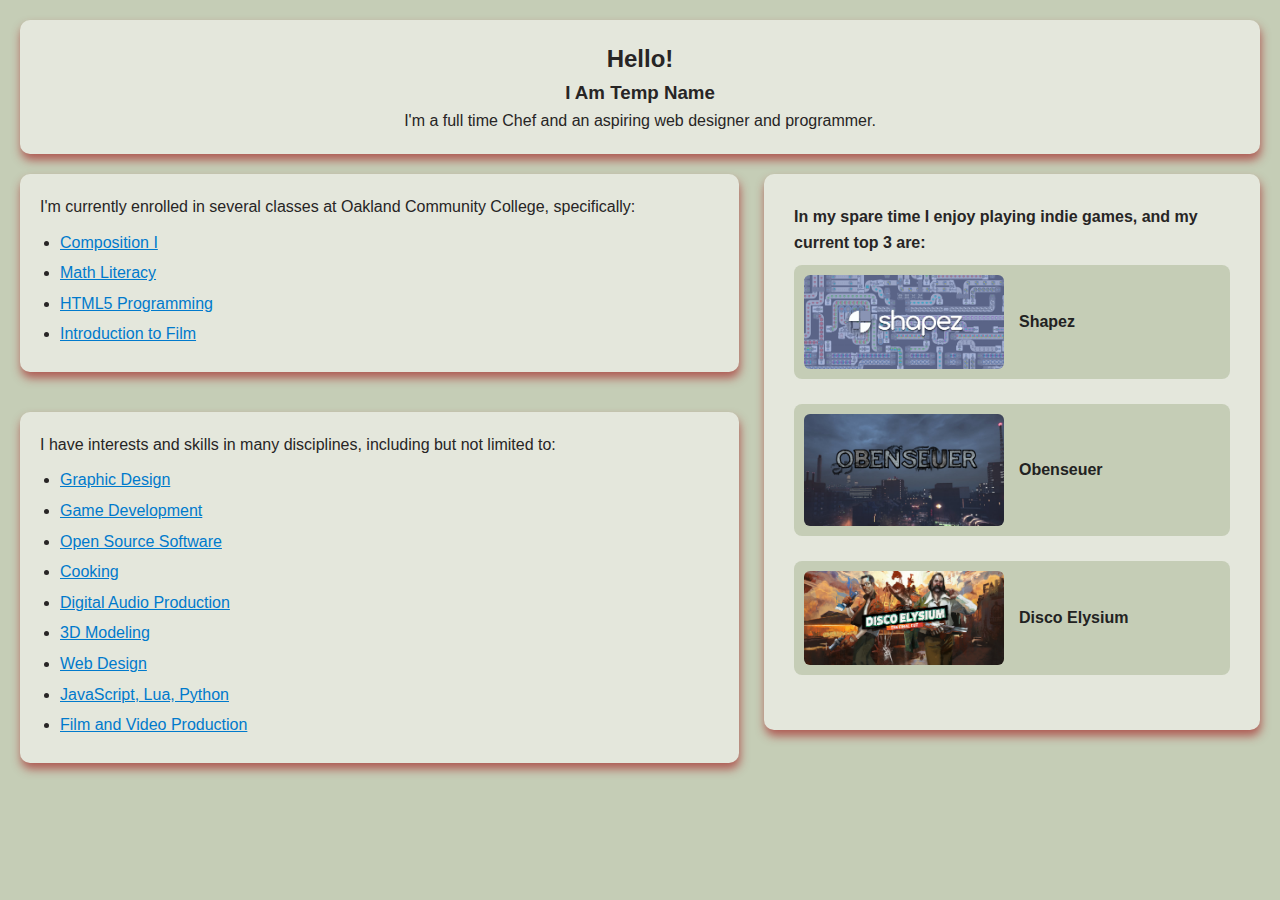
<file: Index.HTML>
<!DOCTYPE html>
<html lang="en">
    <head>
        <title>HTML Website Project - Temp Name - CIS 1420</title>
        <link rel="stylesheet" type="text/css" href="styles.css" />
        <link rel="icon" type="image/png" href="mouse.png">
    </head>

    <body>
        <header>
            <h2>Hello!</h2>
            <h3>I Am Temp Name</h3>
                <p>I'm a full time Chef and an aspiring web designer and programmer.</p>
        </header>
        <aside>
            <section id="games">
                <p>In my spare time I enjoy playing indie games, and my current top 3 are:</p>
                
                <div class="game">
                    <a href="https://store.steampowered.com/app/1318690/shapez/" target="_blank">
                        <img src="Shapez.png" alt="Shapez Logo">
                        <p>Shapez</p>
                    </a>
                </div>
                <div class="game">
                    <a href="https://store.steampowered.com/app/951240/Obenseuer/" target="_blank">
                        <img src="OS.jpg" alt="Obenseuer Logo">
                        <p>Obenseuer</p>
                    </a>
                </div>
                <div class="game">
                    <a href="https://store.steampowered.com/app/632470/Disco_Elysium/" target="_blank">
                        <img src="Disco.jpg" alt="Disco Elysium Logo">
                        <p>Disco Elysium</p>
                    </a>
                </div>
            </section>
        </aside>
        <main>
            <div class="main-content">
                <div class="courses">
                    <p>I'm currently enrolled in several classes at Oakland Community College, specifically:</p>
                    <ul>
                        <li><a href="placeholder">Composition I</a></li>
                        <li><a href="placeholder">Math Literacy</a></li>
                        <li><a href="placeholder">HTML5 Programming</a></li>
                        <li><a href="placeholder">Introduction to Film</a></li>
                    </ul>
                </div>

                <div class="interests-and-skill">
                    <p>I have interests and skills in many disciplines, including but not limited to:</p>
                    <ul>
                        <li><a href="placeholder">Graphic Design</a></li>
                        <li><a href="placeholder">Game Development</a></li>
                        <li><a href="placeholder">Open Source Software</a></li>
                        <li><a href="placeholder">Cooking</a></li>
                        <li><a href="placeholder">Digital Audio Production</a></li>
                        <li><a href="placeholder">3D Modeling</a></li>
                        <li><a href="placeholder">Web Design</a></li>
                        <li><a href="placeholder">JavaScript, Lua, Python</a></li>
                        <li><a href="placeholder">Film and Video Production</a></li>
                    </ul>
                    
                </div>
            </div>
        </main>

    </body>
</html>
</file>
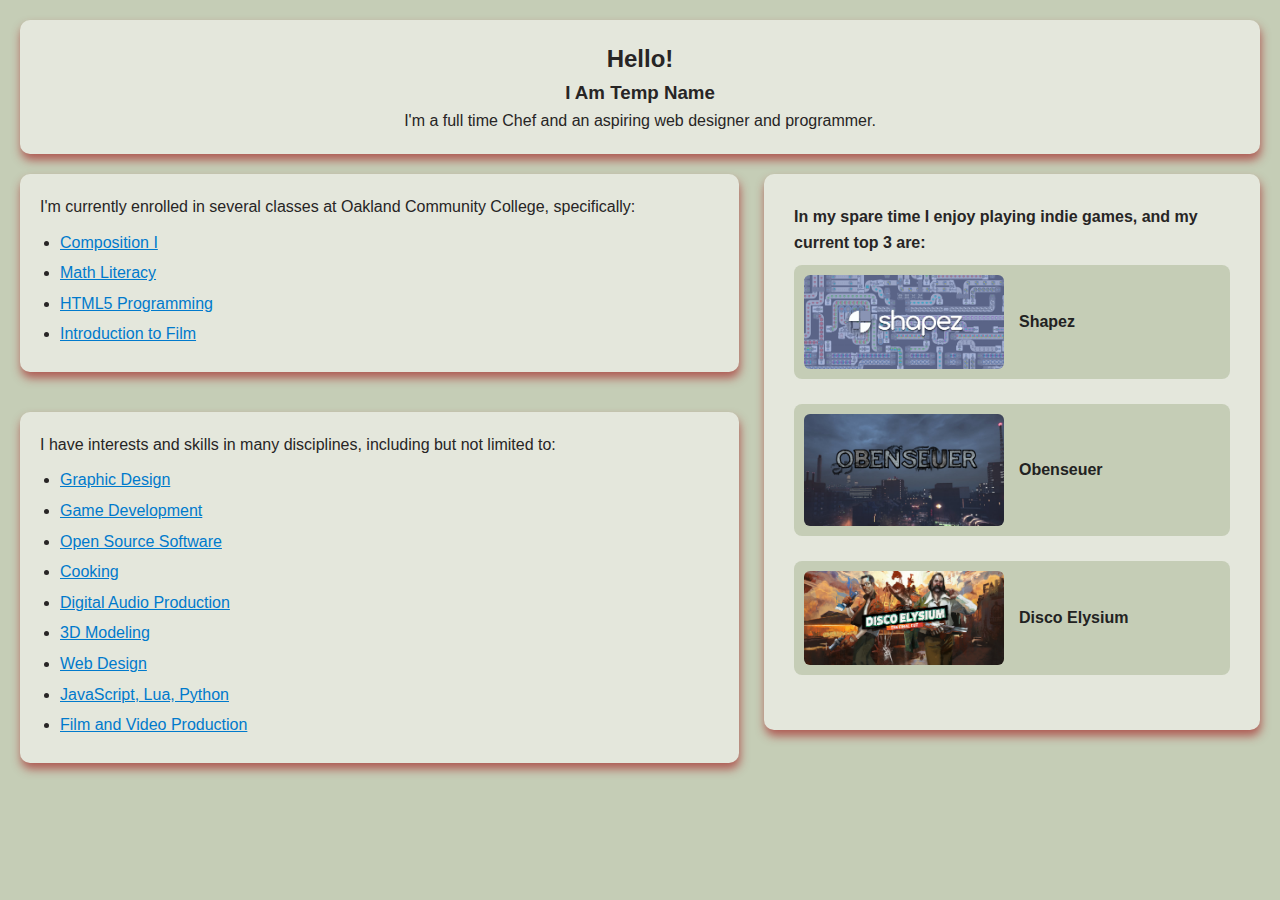
<file: Index.html>
<!DOCTYPE html>
<html lang="en">
    <head>
        <title>HTML Website Project - Temp Name - CIS 1420</title>
        <link rel="stylesheet" type="text/css" href="styles.css" />
        <link rel="icon" type="image/png" href="mouse.png">
    </head>

    <body>
        <header>
            <h2>Hello!</h2>
            <h3>I Am Temp Name</h3>
                <p>I'm a full time Chef and an aspiring web designer and programmer.</p>
        </header>
        <aside>
            <section id="games">
                <p>In my spare time I enjoy playing indie games, and my current top 3 are:</p>
                
                <div class="game">
                    <a href="https://store.steampowered.com/app/1318690/shapez/" target="_blank">
                        <img src="Shapez.png" alt="Shapez Logo">
                        <p>Shapez</p>
                    </a>
                </div>
                <div class="game">
                    <a href="https://store.steampowered.com/app/951240/Obenseuer/" target="_blank">
                        <img src="OS.jpg" alt="Obenseuer Logo">
                        <p>Obenseuer</p>
                    </a>
                </div>
                <div class="game">
                    <a href="https://store.steampowered.com/app/632470/Disco_Elysium/" target="_blank">
                        <img src="Disco.jpg" alt="Disco Elysium Logo">
                        <p>Disco Elysium</p>
                    </a>
                </div>
            </section>
        </aside>
        <main>
            <div class="main-content">
                <div class="courses">
                    <p>I'm currently enrolled in several classes at Oakland Community College, specifically:</p>
                    <ul>
                        <li><a href="placeholder">Composition I</a></li>
                        <li><a href="placeholder">Math Literacy</a></li>
                        <li><a href="placeholder">HTML5 Programming</a></li>
                        <li><a href="placeholder">Introduction to Film</a></li>
                    </ul>
                </div>

                <div class="interests-and-skill">
                    <p>I have interests and skills in many disciplines, including but not limited to:</p>
                    <ul>
                        <li><a href="placeholder">Graphic Design</a></li>
                        <li><a href="placeholder">Game Development</a></li>
                        <li><a href="placeholder">Open Source Software</a></li>
                        <li><a href="placeholder">Cooking</a></li>
                        <li><a href="placeholder">Digital Audio Production</a></li>
                        <li><a href="placeholder">3D Modeling</a></li>
                        <li><a href="placeholder">Web Design</a></li>
                        <li><a href="placeholder">JavaScript, Lua, Python</a></li>
                        <li><a href="placeholder">Film and Video Production</a></li>
                    </ul>
                    
                </div>
            </div>
        </main>

    </body>
</html>
</file>
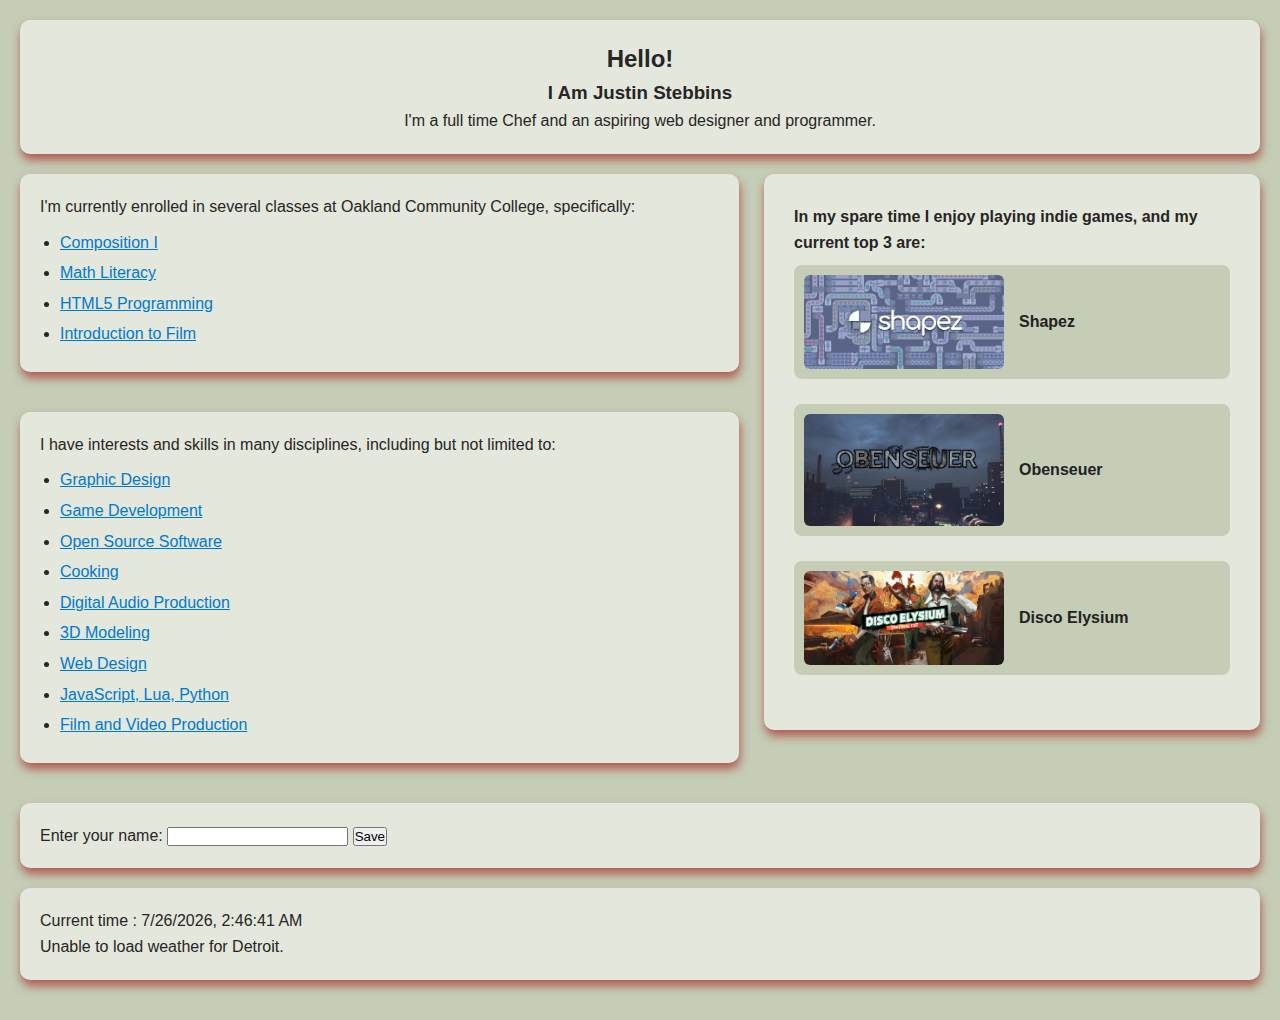
<file: index.html>
<!DOCTYPE html>
<html lang="en">
    <head>
        <title>HTML Website Project - Justin Stebbins - CIS 1420</title>
        <link rel="stylesheet" type="text/css" href="styles.css" >
        <link rel="icon" type="image/png" href="mouse.png">
    </head>

    <body>
        <header>
            <h2>Hello!</h2>
            <h3>I Am Justin Stebbins</h3>
                <p>I'm a full time Chef and an aspiring web designer and programmer.</p>
        </header>
        <aside>
            <section id="games">
                <div class="gamesheader">
                    <h4>In my spare time I enjoy playing indie games, and my current top 3 are:</h4>
                </div>

                <div class="game">
                    <a href="https://store.steampowered.com/app/1318690/shapez/" target="_blank">
                        <img src="Shapez.png" alt="Shapez Logo">
                        <p>Shapez</p>
                    </a>
                </div>
                <div class="game">
                    <a href="https://store.steampowered.com/app/951240/Obenseuer/" target="_blank">
                        <img src="OS.jpg" alt="Obenseuer Logo">
                        <p>Obenseuer</p>
                    </a>
                </div>
                <div class="game">
                    <a href="https://store.steampowered.com/app/632470/Disco_Elysium/" target="_blank">
                        <img src="Disco.jpg" alt="Disco Elysium Logo">
                        <p>Disco Elysium</p>
                    </a>
                </div>
            </section>
        </aside>
        <main>
            <div class="main-content">
                <div class="courses">
                    <p>I'm currently enrolled in several classes at Oakland Community College, specifically:</p>
                    <ul>
                        <li><a href="info.html#composition-i">Composition I</a></li>
                        <li><a href="info.html#math-literacy">Math Literacy</a></li>
                        <li><a href="info.html#html5-programming">HTML5 Programming</a></li>
                        <li><a href="info.html#introduction-to-film">Introduction to Film</a></li>
                    </ul>
                </div>

                <div class="interests-and-skill">
                    <p>I have interests and skills in many disciplines, including but not limited to:</p>
                    <ul>
                        <li><a href="info.html#graphic-design">Graphic Design</a></li>
                        <li><a href="info.html#game-development">Game Development</a></li>
                        <li><a href="info.html#open-source-software">Open Source Software</a></li>
                        <li><a href="info.html#cooking">Cooking</a></li>
                        <li><a href="info.html#digital-audio-production">Digital Audio Production</a></li>
                        <li><a href="info.html#threedee-modeling">3D Modeling</a></li>
                        <li><a href="info.html#web-design">Web Design</a></li>
                        <li><a href="info.html#programming-languages">JavaScript, Lua, Python</a></li>
                        <li><a href="info.html#film-video-production">Film and Video Production</a></li>
                    </ul>
                    
                </div>
            </div>
        </main>
        <form id="name">
            <label for="nameInput">Enter your name:</label>
            <input type="text" id="nameInput" required >
            <button type="submit">Save</button>
        </form>
        <footer>
            <p id="welcomeMessage"></p>
            <p id="firstVisitMessage"></p>
            <p id="lastVisitMessage"></p>
            <p id="currentTime"></p>
            <p id="detroitWeather"></p>
        </footer>
    <script src="script.js"></script>
    </body>
</html>
</file>
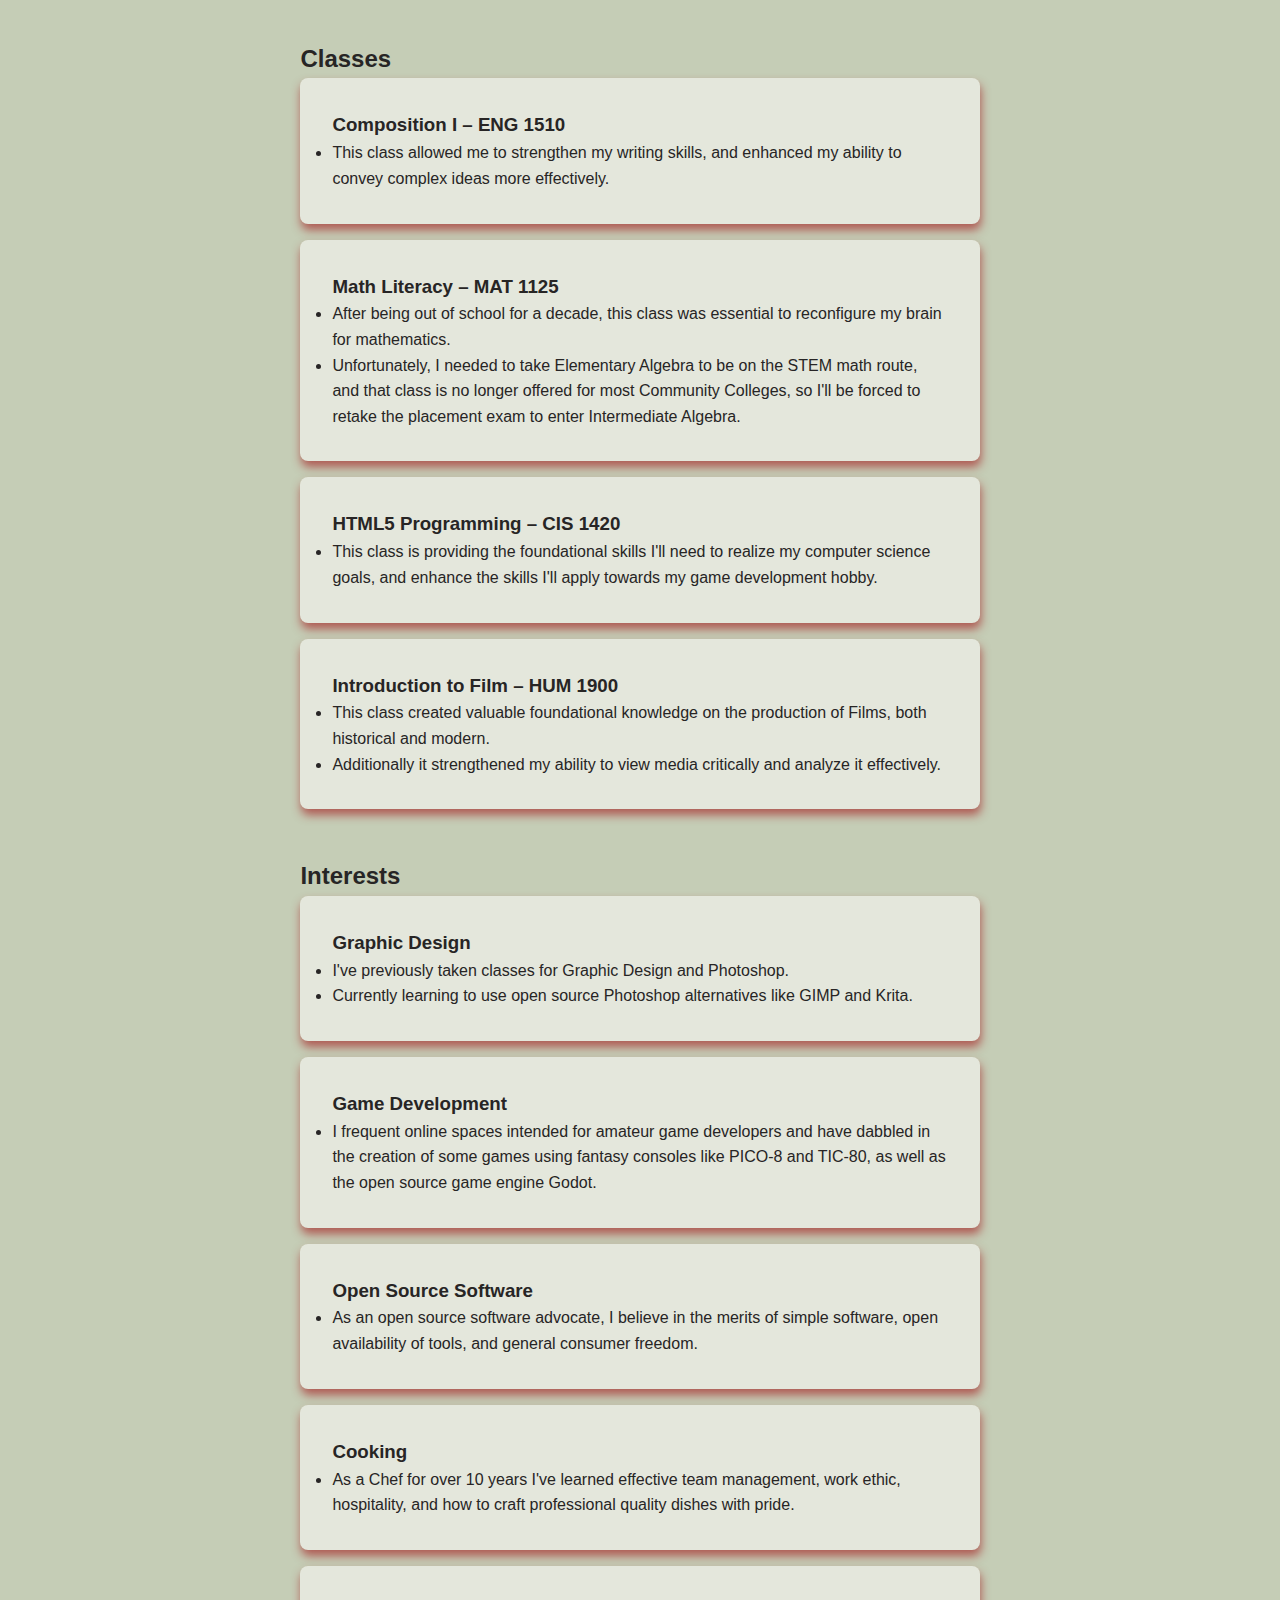
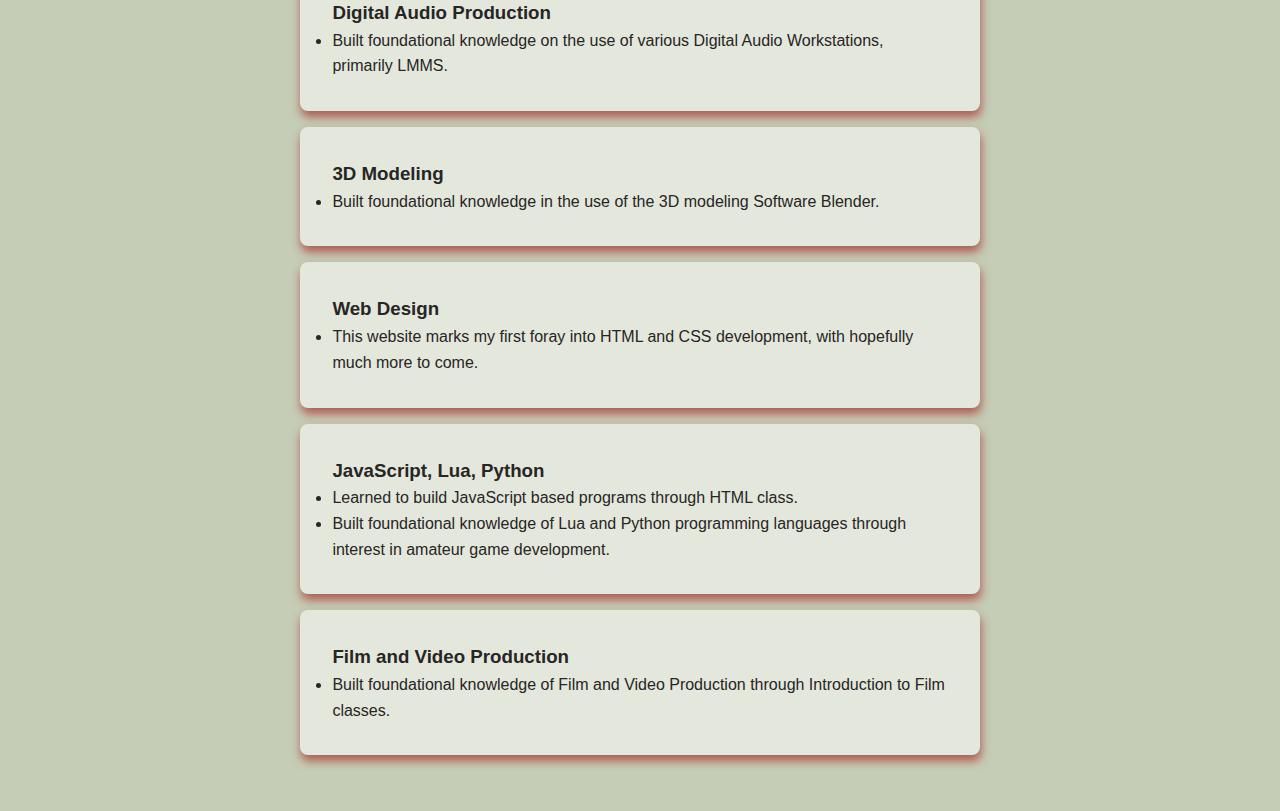
<file: Info.html>
<!DOCTYPE html>
<html lang="en">
    <head>
        <title>HTML Website Project Page 2 - Temp Name - CIS 1420</title>
        <link rel="stylesheet" type="text/css" href="styles.css" >
        <link rel="icon" type="image/png" href="mouse.png">
    </head>

    <body>
        <main class="content-column">

            
            <section id="classes">
              <h2>Classes</h2>
            
              <div class="topic-block" id="composition-i">
                <h3>Composition I – ENG 1510</h3>
                <ul>
                  <li>This class allowed me to strengthen my writing skills, and enhanced my ability to convey complex ideas more effectively.</li>
                </ul>
              </div>
              
              <div class="topic-block" id="math-literacy">
                <h3>Math Literacy – MAT 1125</h3>
                <ul>
                  <li>After being out of school for a decade, this class was essential to reconfigure my brain for mathematics.</li>
                  <li>Unfortunately, I needed to take Elementary Algebra to be on the STEM math route, and that class is no longer offered for most Community Colleges, so I'll be forced to retake the placement exam to enter Intermediate Algebra.</li>
                </ul>
              </div>
          
              <div class="topic-block" id="html5-programming">
                <h3>HTML5 Programming – CIS 1420</h3>
                <ul>
                  <li>This class is providing the foundational skills I'll need to realize my computer science goals, and enhance the skills I'll apply towards my game development hobby.</li>
                </ul>
              </div>
          
              <div class="topic-block" id="introduction-to-film">
                <h3>Introduction to Film – HUM 1900</h3>
                <ul>
                  <li>This class created valuable foundational knowledge on the production of Films, both historical and modern.</li>
                  <li>Additionally it strengthened my ability to view media critically and analyze it effectively.</li>
                </ul>
              </div>
            </section>

            <section id="interests">
                <h2>Interests</h2>
            
                <div class="topic-block" id="graphic-design">
                  <h3>Graphic Design</h3>
                  <ul>
                    <li>I've previously taken classes for Graphic Design and Photoshop.</li>
                    <li>Currently learning to use open source Photoshop alternatives like GIMP and Krita.</li>
                  </ul>
                </div>
            
                <div class="topic-block" id="game-development">
                  <h3>Game Development</h3>
                  <ul>
                    <li>I frequent online spaces intended for amateur game developers and have dabbled in the creation of some games using fantasy consoles like PICO-8 and TIC-80, as well as the open source game engine Godot.</li>
                  </ul>
                </div>
            
                <div class="topic-block" id="open-source-software">
                  <h3>Open Source Software</h3>
                  <ul>
                    <li>As an open source software advocate, I believe in the merits of simple software, open availability of tools, and general consumer freedom.</li>
                  </ul>
                </div>
            
                <div class="topic-block" id="cooking">
                  <h3>Cooking</h3>
                  <ul>
                    <li>As a Chef for over 10 years I've learned effective team management, work ethic, hospitality, and how to craft professional quality dishes with pride.</li>
                  </ul>
                </div>
            
                <div class="topic-block" id="digital-audio-production">
                  <h3>Digital Audio Production</h3>
                  <ul>
                    <li>Built foundational knowledge on the use of various Digital Audio Workstations, primarily LMMS.</li>
                  </ul>
                </div>
            
                <div class="topic-block" id="3d-modeling">
                  <h3>3D Modeling</h3>
                  <ul>
                    <li>Built foundational knowledge in the use of the 3D modeling Software Blender.</li>
                  </ul>
                </div>
            
                <div class="topic-block" id="web-design">
                  <h3>Web Design</h3>
                  <ul>
                    <li>This website marks my first foray into HTML and CSS development, with hopefully much more to come.</li>
                  </ul>
                </div>
            
                <div class="topic-block" id="programming-languages">
                  <h3>JavaScript, Lua, Python</h3>
                  <ul>
                    <li>Learned to build JavaScript based programs through HTML class.</li>
                    <li>Built foundational knowledge of Lua and Python programming languages through interest in amateur game development.</li>
                  </ul>
                </div>
            
                <div class="topic-block" id="film-video-production">
                  <h3>Film and Video Production</h3>
                  <ul>
                    <li>Built foundational knowledge of Film and Video Production through Introduction to Film classes.</li>
                  </ul>
                </div>
              </section>
          
          </main>
    <script>
        document.addEventListener("DOMContentLoaded", () => {
          // Wait until the entire page content has loaded
        
          const hash = window.location.hash; // Get the hash from the URL
        
          if (hash) {
            // this finds the corresponding element
            const target = document.querySelector(hash);
        
            if (target && target.classList.contains("topic-block")) {
              target.classList.add("highlight"); // Apply the temporary highlight style
            
              // After 1.5 seconds, remove the highlight class so it fades back
              setTimeout(() => {
                target.classList.remove("highlight");
              }, 1500);
            }
          }
        });

    </script>
    </body>
</html>
</file>
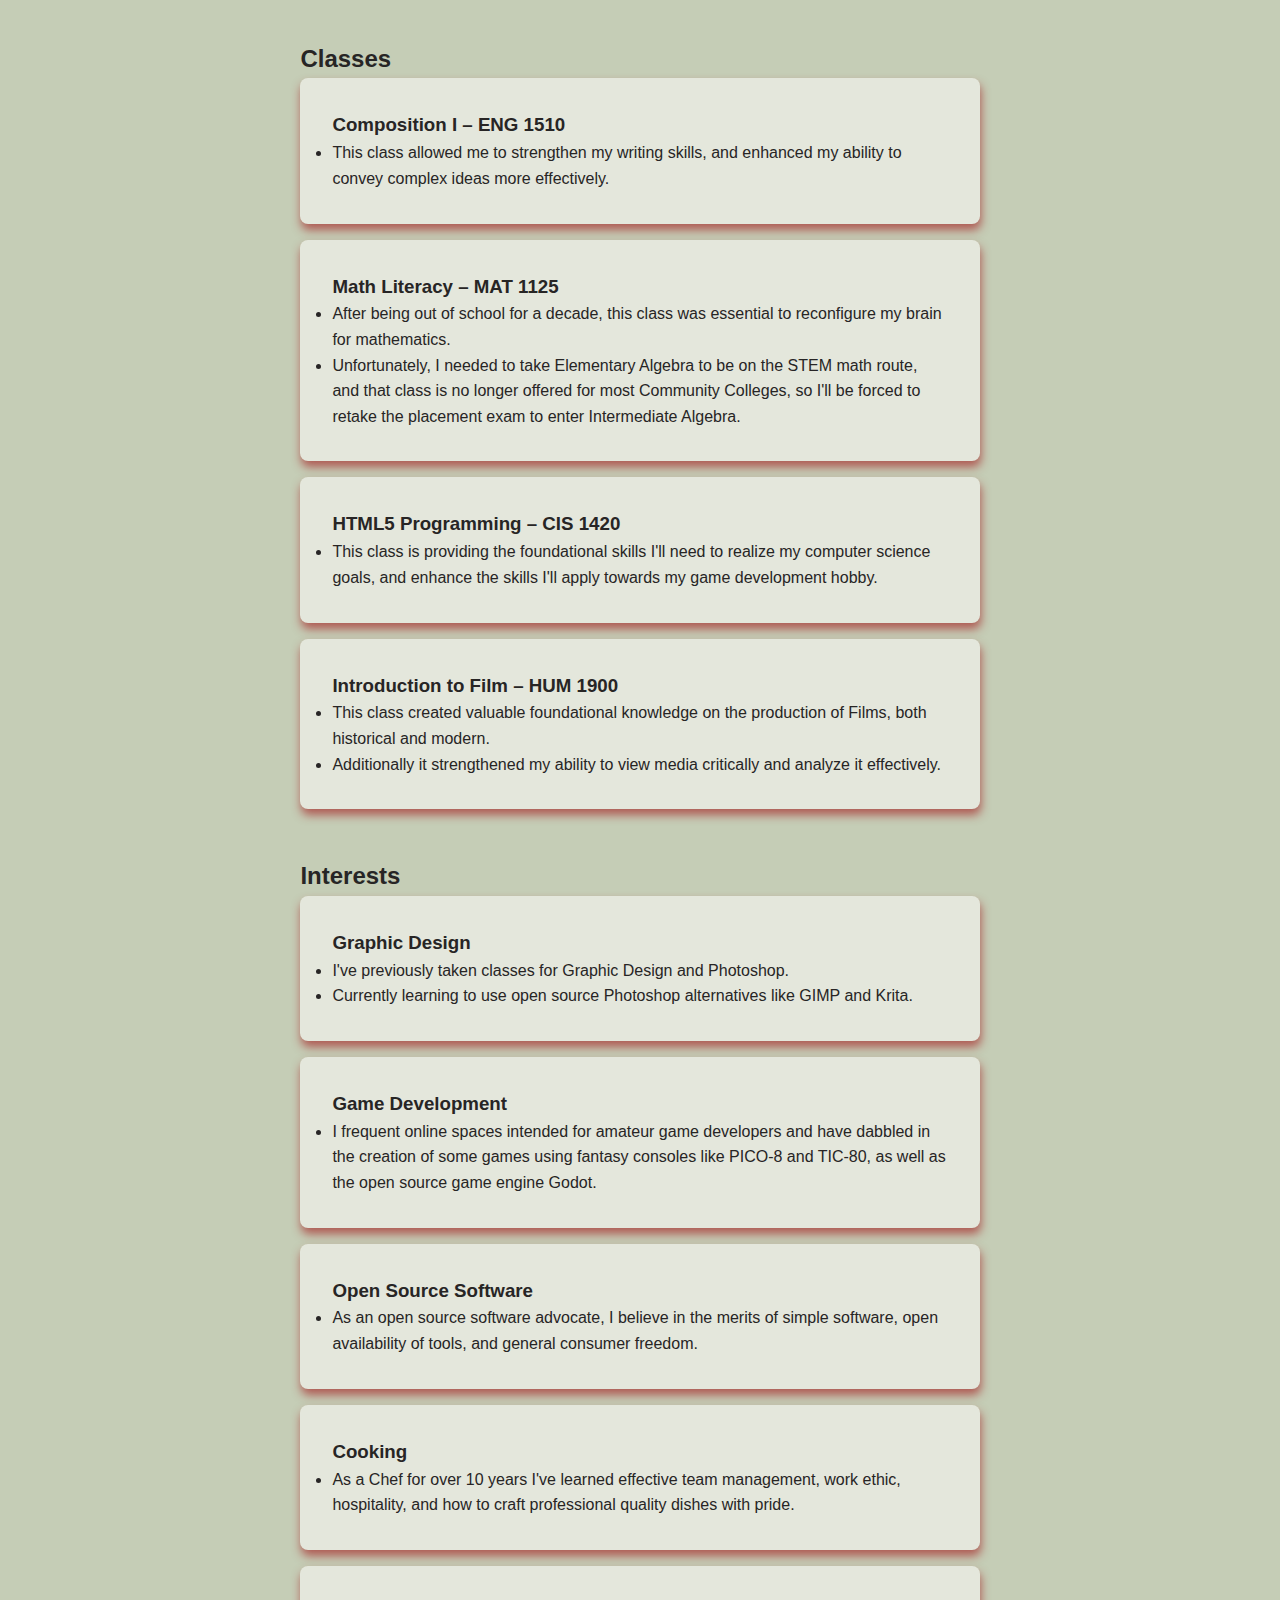
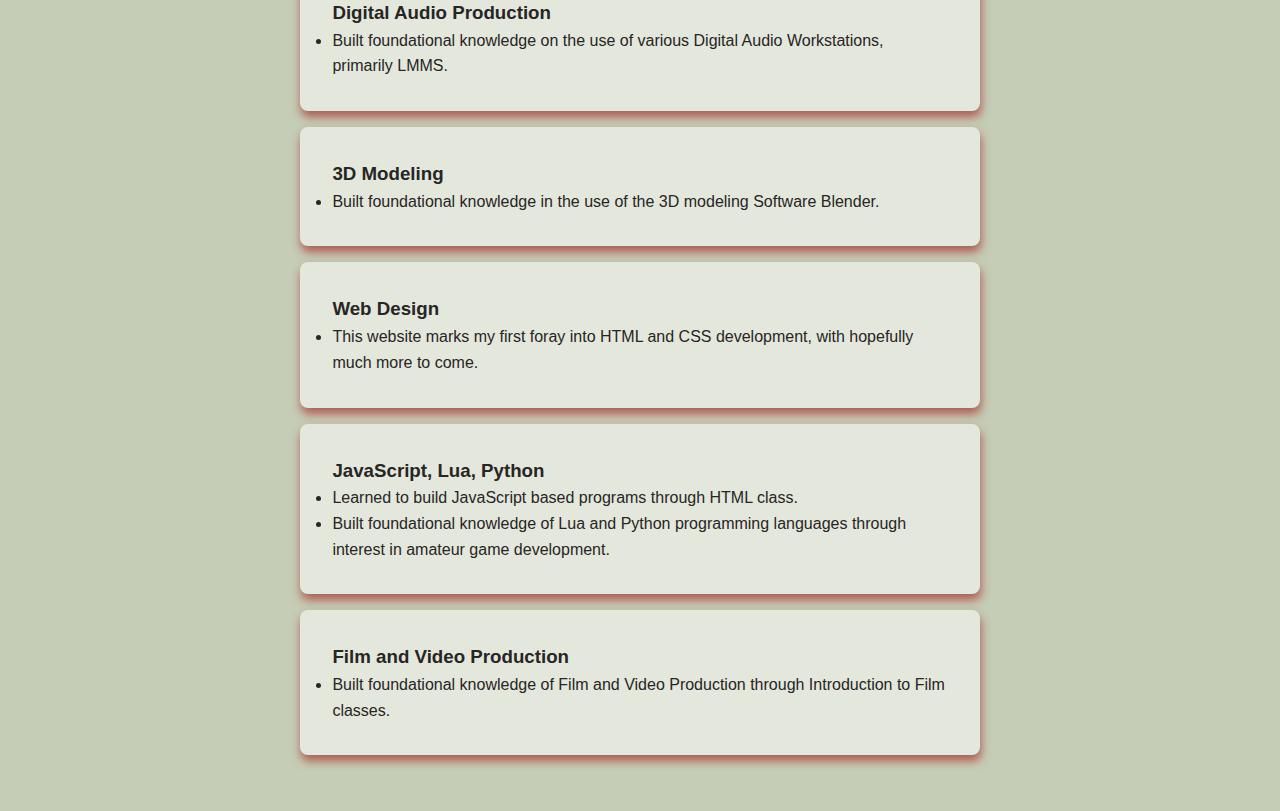
<file: info.html>
<!DOCTYPE html>
<html lang="en">
    <head>
        <title>HTML Website Project Page 2 - Justin Stebbins - CIS 1420</title>
        <link rel="stylesheet" type="text/css" href="styles.css" >
        <link rel="icon" type="image/png" href="mouse.png">
    </head>

    <body>
        <main class="content-column">

            
            <section id="classes">
              <h2>Classes</h2>
            
              <div class="topic-block" id="composition-i">
                <h3>Composition I – ENG 1510</h3>
                <ul>
                  <li>This class allowed me to strengthen my writing skills, and enhanced my ability to convey complex ideas more effectively.</li>
                </ul>
              </div>
              
              <div class="topic-block" id="math-literacy">
                <h3>Math Literacy – MAT 1125</h3>
                <ul>
                  <li>After being out of school for a decade, this class was essential to reconfigure my brain for mathematics.</li>
                  <li>Unfortunately, I needed to take Elementary Algebra to be on the STEM math route, and that class is no longer offered for most Community Colleges, so I'll be forced to retake the placement exam to enter Intermediate Algebra.</li>
                </ul>
              </div>
          
              <div class="topic-block" id="html5-programming">
                <h3>HTML5 Programming – CIS 1420</h3>
                <ul>
                  <li>This class is providing the foundational skills I'll need to realize my computer science goals, and enhance the skills I'll apply towards my game development hobby.</li>
                </ul>
              </div>
          
              <div class="topic-block" id="introduction-to-film">
                <h3>Introduction to Film – HUM 1900</h3>
                <ul>
                  <li>This class created valuable foundational knowledge on the production of Films, both historical and modern.</li>
                  <li>Additionally it strengthened my ability to view media critically and analyze it effectively.</li>
                </ul>
              </div>
            </section>

            <section id="interests">
                <h2>Interests</h2>
            
                <div class="topic-block" id="graphic-design">
                  <h3>Graphic Design</h3>
                  <ul>
                    <li>I've previously taken classes for Graphic Design and Photoshop.</li>
                    <li>Currently learning to use open source Photoshop alternatives like GIMP and Krita.</li>
                  </ul>
                </div>
            
                <div class="topic-block" id="game-development">
                  <h3>Game Development</h3>
                  <ul>
                    <li>I frequent online spaces intended for amateur game developers and have dabbled in the creation of some games using fantasy consoles like PICO-8 and TIC-80, as well as the open source game engine Godot.</li>
                  </ul>
                </div>
            
                <div class="topic-block" id="open-source-software">
                  <h3>Open Source Software</h3>
                  <ul>
                    <li>As an open source software advocate, I believe in the merits of simple software, open availability of tools, and general consumer freedom.</li>
                  </ul>
                </div>
            
                <div class="topic-block" id="cooking">
                  <h3>Cooking</h3>
                  <ul>
                    <li>As a Chef for over 10 years I've learned effective team management, work ethic, hospitality, and how to craft professional quality dishes with pride.</li>
                  </ul>
                </div>
            
                <div class="topic-block" id="digital-audio-production">
                  <h3>Digital Audio Production</h3>
                  <ul>
                    <li>Built foundational knowledge on the use of various Digital Audio Workstations, primarily LMMS.</li>
                  </ul>
                </div>
            
                <div class="topic-block" id="threedee-modeling">
                  <h3>3D Modeling</h3>
                  <ul>
                    <li>Built foundational knowledge in the use of the 3D modeling Software Blender.</li>
                  </ul>
                </div>
            
                <div class="topic-block" id="web-design">
                  <h3>Web Design</h3>
                  <ul>
                    <li>This website marks my first foray into HTML and CSS development, with hopefully much more to come.</li>
                  </ul>
                </div>
            
                <div class="topic-block" id="programming-languages">
                  <h3>JavaScript, Lua, Python</h3>
                  <ul>
                    <li>Learned to build JavaScript based programs through HTML class.</li>
                    <li>Built foundational knowledge of Lua and Python programming languages through interest in amateur game development.</li>
                  </ul>
                </div>
            
                <div class="topic-block" id="film-video-production">
                  <h3>Film and Video Production</h3>
                  <ul>
                    <li>Built foundational knowledge of Film and Video Production through Introduction to Film classes.</li>
                  </ul>
                </div>
              </section>
          
          </main>
    <script>
        document.addEventListener("DOMContentLoaded", () => {
          // Wait until the entire page content has loaded
        
          const hash = window.location.hash; // Get the hash from the URL
        
          if (hash) {
            // this finds the corresponding element
            const target = document.querySelector(hash);
        
            if (target && target.classList.contains("topic-block")) {
              target.classList.add("highlight"); // Apply the temporary highlight style
            
              // After 1.5 seconds, remove the highlight class so it fades back
              setTimeout(() => {
                target.classList.remove("highlight");
              }, 1500);
            }
          }
        });

    </script>
    </body>
</html>
</file>
<file: styles.css>
/* === general reset === */
* {
    margin: 0;
    padding: 0;
    box-sizing: border-box;
  }
  /* === scroll smoothing for clicking links === */
  html {
    scroll-behavior: smooth;
  }
  
  /* === body styles === */
  body {
    font-family: Tahoma, sans-serif;
    line-height: 1.6;
    background-color: #c5cdb6;
    color: #272525;
    padding: 20px;
  }
  
  /* === header section === */
  header {
    background-color: #e4e7dc;
    padding: 20px;
    margin-bottom: 20px;
    border-radius: 10px;
    box-shadow: 1px 6px 10px #a52929b0;
    text-align: center;
  }
  
  /* === main layout === */
  main {
    display: flex;
    justify-content: space-between;
    align-items: flex-start;
    gap: 20px;
    width: 58%;
  }
  
  /* === left column: courses and interests === */
  .main-content {
    flex: 2;
    display: flex;
    flex-direction: column;
    gap: 20px;
  }
  
  /* === right sidebar: games === */
  aside {
    flex: 1;
    background-color: #e4e7dc;
    padding: 30px;
    border-radius: 10px;
    box-shadow: 1px 6px 10px #a52929b0;
    float: right;
    width: 40%
  }
  
  #games > p {
    margin-bottom: 10px;
    font-weight: bold;
  }
  .gamesheader {
    margin-bottom: 10px;
  }
  
  /* each game block */
  .game {
    display: flex;
    align-items: center;
    gap: 10px;
    margin-bottom: 25px;
    background-color: #c5cdb6;
    padding: 10px;
    border-radius: 8px;
    transition: background-color 0.2s;
  }
  
  .game:hover {
    background-color: #a52929;
  }
  
  /* game imgs */
  .game img {
    width: 200px;
    height: auto;
    border-radius: 6px;
  }
  
  /* game links and names */
  .game a {
    text-decoration: none;
    color: #222;
    display: flex;
    align-items: center;
    gap: 15px;
    transition: ease 0.2s;
  }
  .game a:hover {
    color: #e4e7dc;
  }
  
  .game p {
    margin: 0;
    font-weight: bold;
  }
  
  /* === course and interests sections === */
  .courses, .interests-and-skill {
    background-color: #e4e7dc;
    padding: 20px;
    border-radius: 10px;
    box-shadow: 1px 6px 10px #a52929b0;
    margin-bottom: 20px;
  }
  
  .courses ul, .interests-and-skill ul {
    list-style-type: disc;
    padding-left: 20px;
    margin-top: 10px;
  }
  
  .courses li, .interests-and-skill li {
    margin-bottom: 5px;
  }
  
  a {
    color: #007acc;
  }
  
  a:hover {
    text-decoration: underline;
  }

  @media (max-width: 768px) {
    main {
      flex-direction: column;
    }
  
    aside {
      order: 1; /* this should put the gaming sidebar below the main content on mobile, it doesn't tho lol */
    }
  }

  form {
    margin-top: 20px;
    background-color: #e4e7dc;
    padding: 20px;
    border-radius: 10px;
    box-shadow: 1px 6px 10px #a52929b0;
    margin-bottom: 20px;
  }

  footer {
    margin-top: 20px;
    background-color: #e4e7dc;
    padding: 20px;
    border-radius: 10px;
    box-shadow: 1px 6px 10px  #a52929b0;
    margin-bottom: 20px;
  }

/* === page 2 styles === */

.content-column {
  max-width: 800px;
  margin: 0 auto;
  padding: 20px;
  display: flex;
  flex-direction: column;
  gap: 2rem;
}

.topic-block {
  background-color: #e4e7dc;
  padding: 2rem;
  border-radius: 8px;
  transition: background-color 0.6s ease;
  margin-bottom: 1rem;
  scroll-margin-top: 2rem;
  box-shadow: 1px 6px 10px #a52929b0;
}

.topic-block h3,
.topic-block li {
  transition: color 0.6s ease;
}

/* hover effect */
.topic-block:hover {
  background-color: #a52929;
}

.topic-block:hover h3,
.topic-block:hover li {
  color: #e4e7dc;
}

/* JS target highlight effect */
.topic-block.highlight {
  background-color: #a52929;
}

.topic-block.highlight h3,
.topic-block.highlight li {
  color: #e4e7dc;
}
</file>
